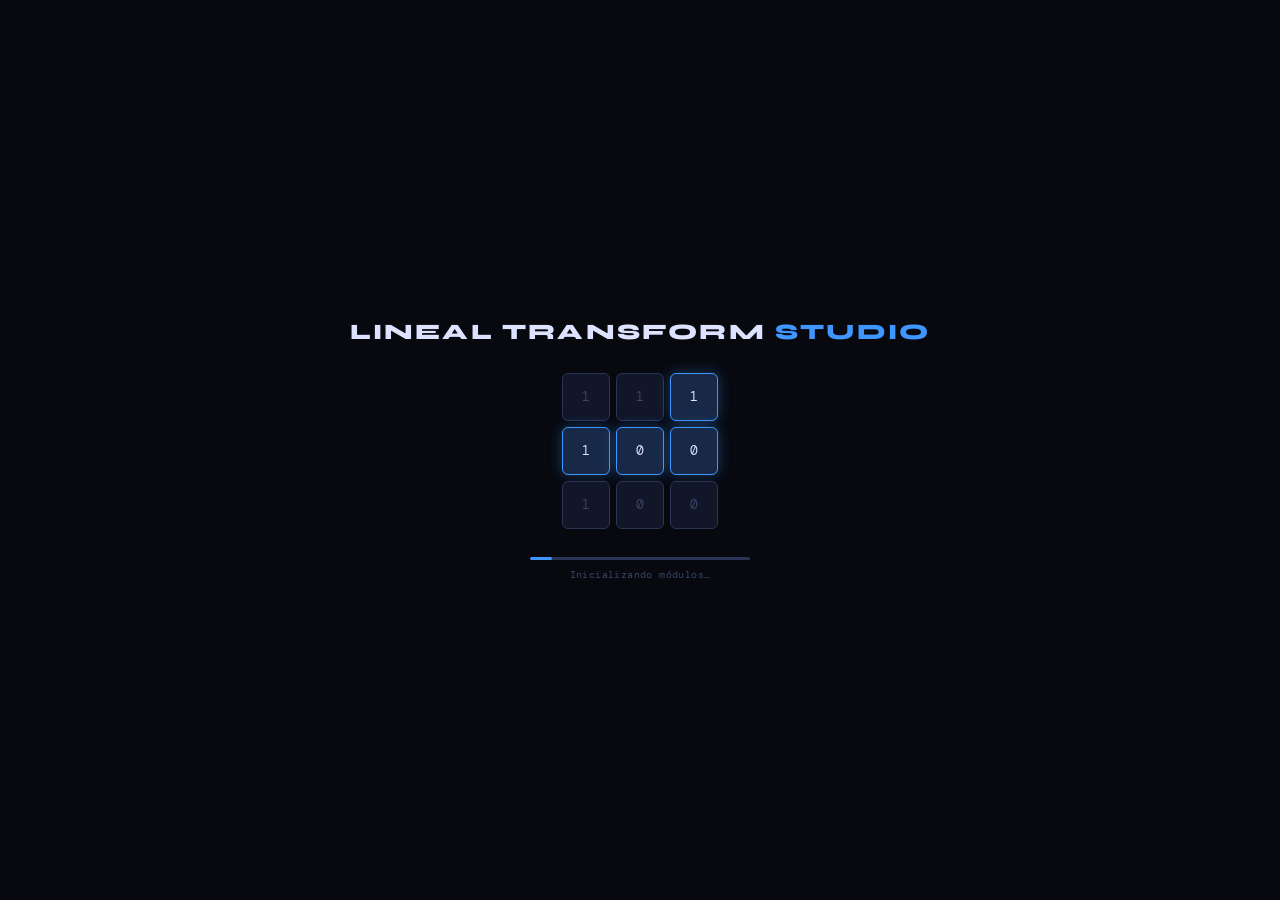
<file: src/frontend/index.html>
<!DOCTYPE html>
<html lang="es">
<head>
  <meta charset="UTF-8"/>
  <meta name="viewport" content="width=device-width, initial-scale=1.0"/>
  <title>Lineal Transform Studio</title>

  <!-- Google Fonts -->
  <link rel="preconnect" href="https://fonts.googleapis.com"/>
  <link href="https://fonts.googleapis.com/css2?family=DM+Mono:ital,wght@0,300;0,400;0,500;1,300&family=Syne:wght@400;600;700;800&display=swap" rel="stylesheet"/>

  <!-- Estilos -->
  <link rel="stylesheet" href="css/styles.css"/>
  <!-- App oculto hasta que se cierre el splash -->
  <style>#app { display: none; } #app.visible { display: grid; }</style>
</head>
<body>

<!-- ─── LOADING SCREEN ────────────────────────────────────── -->
<div id="loading-screen">
  <div class="ld-logo">Lineal Transform <span>Studio</span></div>
  <div class="ld-matrix" id="ld-matrix">
    <div class="ld-cell" id="lc0">1</div><div class="ld-cell" id="lc1">0</div><div class="ld-cell" id="lc2">0</div>
    <div class="ld-cell" id="lc3">0</div><div class="ld-cell" id="lc4">1</div><div class="ld-cell" id="lc5">0</div>
    <div class="ld-cell" id="lc6">0</div><div class="ld-cell" id="lc7">0</div><div class="ld-cell" id="lc8">1</div>
  </div>
  <div class="ld-bar-wrap">
    <div class="ld-bar-track"><div class="ld-bar-fill" id="ld-fill"></div></div>
    <div class="ld-status" id="ld-status">Iniciando módulos…</div>
  </div>
</div>

<!-- ─── SPLASH ────────────────────────────────────────────── -->
<div id="splash">
  <div class="splash-accent-bar"></div>
  <h1 class="splash-title">Lineal Transform<br><span>Studio</span></h1>
  <p class="splash-sub">Visualización Interactiva de Transformaciones Lineales en ℝ²</p>

  <div class="splash-divider"></div>
  <p class="splash-meta">Matemática Discreta · 1AMA0708 · Trabajo Grupal TB1</p>
  <button class="splash-btn" id="splash-btn">▶ &nbsp;Iniciar Simulador</button>
  <p class="splash-hint">Haz clic en el botón para continuar</p>
</div>

<!-- ─── APP ───────────────────────────────────────────────── -->
<div id="app">

  <!-- SIDEBAR IZQUIERDO (controles) -->
  <aside id="sidebar">
    <div id="sidebar-header">
      <div class="logo">Lineal Transform Studio</div>
      <div class="sub">Transformaciones Lineales en ℝ²</div>
    </div>
    <div id="sidebar-body">
      <div class="sec-label">Figura</div>
      <div class="fig-grid" id="fig-grid"></div>

      <div class="sec-label">Transformación</div>
      <div class="tr-list" id="tr-list"></div>

      <div class="sec-label">Parámetros</div>
      <div id="params-wrap">
      <div class="param-row" id="param-row-ang">
          <div class="param-header">
            <span class="param-label">θ &nbsp;Ángulo de rotación</span>
            <span class="param-value" id="val-ang" style="--c:var(--rot)">45°</span>
          </div>
          <div class="param-track" id="track-ang" data-param="ang">
            <div class="param-fill" id="fill-ang" style="--c:var(--rot);width:62.5%"></div>
          </div>
          <div class="param-hints"><span>−180°</span><span>+180°</span></div>
        </div>
        <div class="param-row" id="param-row-esc">
          <div class="param-header">
            <span class="param-label">k &nbsp;Factor de escala</span>
            <span class="param-value" id="val-esc" style="--c:var(--hom)">2.00</span>
          </div>
          <div class="param-track" id="track-esc" data-param="esc">
            <div class="param-fill" id="fill-esc" style="--c:var(--hom);width:49%"></div>
          </div>
          <div class="param-hints"><span>0.1×</span><span>4×</span></div>
        </div>
        <div class="param-row" id="param-row-ciz">
          <div class="param-header">
            <span class="param-label">k &nbsp;Factor de cizalla</span>
            <span class="param-value" id="val-ciz" style="--c:var(--shrx)">1.00</span>
          </div>
          <div class="param-track" id="track-ciz" data-param="ciz">
            <div class="param-fill" id="fill-ciz" style="--c:var(--shrx);width:66.7%"></div>
          </div>
          <div class="param-hints"><span>−3</span><span>+3</span></div>
        </div>
        <div class="param-row" id="param-row-tx" style="display:none">
          <div class="param-header">
            <span class="param-label">tx &nbsp;Desplazamiento en X</span>
            <span class="param-value" id="val-tx" style="--c:var(--accent)">2.00</span>
          </div>
          <div class="param-track" id="track-tx" data-param="tx">
            <div class="param-fill" id="fill-tx" style="--c:var(--accent);width:70%"></div>
          </div>
          <div class="param-hints"><span>−5</span><span>+5</span></div>
        </div>
        <div class="param-row" id="param-row-ty" style="display:none">
          <div class="param-header">
            <span class="param-label">ty &nbsp;Desplazamiento en Y</span>
            <span class="param-value" id="val-ty" style="--c:var(--accent)">1.00</span>
          </div>
          <div class="param-track" id="track-ty" data-param="ty">
            <div class="param-fill" id="fill-ty" style="--c:var(--accent);width:60%"></div>
          </div>
          <div class="param-hints"><span>−5</span><span>+5</span></div>
        </div>
      </div>

      <div class="sec-label">Visualización</div>
      <div class="opt-list" id="opt-list"></div>

      <div class="sec-label">Atajos</div>
      <div class="shortcut-grid">
        <span class="sc-key">ESPACIO</span><span class="sc-desc">Animar transformación</span>
        <span class="sc-key">±</span>      <span class="sc-desc">Ajustar parámetro activo</span>
        <span class="sc-key">R</span>      <span class="sc-desc">Reiniciar parámetros</span>
        <span class="sc-key">← →</span>   <span class="sc-desc">Cambiar figura</span>
        <span class="sc-key">↑ ↓</span>   <span class="sc-desc">Cambiar transformación</span>
        <span class="sc-key">scroll</span> <span class="sc-desc">Zoom (centrado en cursor)</span>
        <span class="sc-key">drag</span>   <span class="sc-desc">Pan del plano cartesiano</span>
        <span class="sc-key">ESC</span>    <span class="sc-desc">Volver al menú</span>
      </div>
    </div>

    <!-- Barra de progreso de animación -->
    <div id="anim-bar">
      <div id="anim-label">
        <span id="anim-status" style="color:var(--txt-muted)">Listo</span>
        <span id="anim-pct"    style="color:var(--txt-dim)">—</span>
      </div>
      <div id="anim-track"><div id="anim-fill" style="background:var(--accent)"></div></div>
    </div>
  </aside>

  <!-- PLANO CARTESIANO -->
  <div id="canvas-wrap">
    <canvas id="main-canvas"></canvas>
    <div id="fig-badge">—</div>
    <div id="fps">— fps</div>
  </div>

  <!-- PANEL DE INFO MATEMÁTICA (inferior) -->
  <div id="info-panel">
    <div>
      <div class="info-block-title">Transformación activa</div>
      <div id="tr-name-badge">—</div>
      <div id="tr-formula" class="eq-line"></div>
      <div id="tr-desc"    class="eq-line"></div>
    </div>
    <div>
      <div class="info-block-title" id="matrix-title">Matriz 2×2</div>
      <div id="matrix-display">
        <span class="mat-bracket" id="mat-br-l" style="--c-tr:var(--accent)">[</span>
        <div class="mat-grid">
          <div class="mat-cell diag" id="m00">—</div>
          <div class="mat-cell"      id="m01">—</div>
          <div class="mat-cell"      id="m10">—</div>
          <div class="mat-cell diag" id="m11">—</div>
        </div>
        <span class="mat-bracket" id="mat-br-r" style="--c-tr:var(--accent)">]</span>
      </div>
    </div>
    <div id="eq-col">
      <div class="info-block-title">Ecuación</div>
      <div id="eq-main"  class="eq-line main">—</div>
      <div id="eq-param" class="eq-line param">—</div>
      <div id="eq-note"  class="eq-line note">—</div>
    </div>
    <div>
      <div class="info-block-title">Propiedades</div>
      <div class="prop-grid" id="prop-grid"></div>
    </div>
  </div>
</div>

<!-- ─── LENGÜETA Y PANEL DE APPS (derecho) ────────────────── -->
<div id="apps-tab" title="Aplicaciones reales">
  <span id="apps-tab-arrow">‹</span>
  <span id="apps-tab-label">Apps reales</span>
</div>

<div id="apps-panel">
  <div id="apps-panel-header">
    <div class="aph-title">Aplicaciones Reales</div>
    <div class="aph-sub">Dónde se usan las transformaciones lineales</div>
  </div>
  <div id="apps-panel-body"></div>
</div>

<!-- ─── MODAL (overlay + tarjeta) ────────────────────────── -->
<div id="modal-overlay"></div>
<div id="modal-card">
  <div id="modal-header">
    <div id="modal-title-row">
      <span id="modal-icon"></span>
      <span id="modal-title"></span>
    </div>
    <div id="modal-close" title="Cerrar (ESC)">✕</div>
  </div>
  <div id="modal-body">
    <p id="modal-desc"></p>
    <div class="modal-section-title">Transformaciones relacionadas</div>
    <div class="modal-pills" id="modal-pills"></div>
    <div class="modal-example">
      <div class="modal-example-title" id="modal-example-title"></div>
      <div class="modal-bullets"       id="modal-bullets"></div>
    </div>
  </div>
</div>

<!-- ─── PANEL FIGURA PERSONALIZADA ────────────────────────── -->
<div id="custom-fig-panel" class="custom-fig-panel">
  <div class="cfp-header">
    <div class="cfp-title-row">
      <span class="cfp-icon">⬡</span>
      <div>
        <div class="cfp-title">Figura Personalizada</div>
        <div class="cfp-sub">Ingresa puntos para construir tu figura</div>
      </div>
      <button class="cfp-close" id="cfp-close" title="Cerrar">✕</button>
    </div>
  </div>

  <div class="cfp-body">
    <!-- Input de punto -->
    <div class="cfp-input-section">
      <div class="cfp-input-label">Agregar punto (x, y)</div>
      <div class="cfp-input-row">
        <div class="cfp-field-wrap">
          <label class="cfp-field-label">X</label>
          <input class="cfp-input" id="cfp-x" type="number" step="0.1" placeholder="0.0" min="-20" max="20"/>
        </div>
        <div class="cfp-field-wrap">
          <label class="cfp-field-label">Y</label>
          <input class="cfp-input" id="cfp-y" type="number" step="0.1" placeholder="0.0" min="-20" max="20"/>
        </div>
        <button class="cfp-add-btn" id="cfp-add-btn" title="Agregar punto (Enter)">+</button>
      </div>
      <div class="cfp-error" id="cfp-error"></div>
    </div>

    <!-- Lista de puntos -->
    <div class="cfp-points-section">
      <div class="cfp-points-header">
        <span class="cfp-points-title">Puntos <span id="cfp-count" class="cfp-count">0</span></span>
        <span class="cfp-hint" id="cfp-hint">Mínimo 2 puntos</span>
      </div>
      <div class="cfp-points-list" id="cfp-points-list">
        <div class="cfp-empty" id="cfp-empty">Sin puntos aún</div>
      </div>
    </div>

    <!-- Preview del canvas -->
    <div class="cfp-preview-section">
      <div class="cfp-preview-label">Vista previa</div>
      <canvas id="cfp-canvas" class="cfp-canvas" width="260" height="180"></canvas>
    </div>

    <!-- Acciones -->
    <div class="cfp-actions">
      <button class="cfp-btn cfp-btn-ghost" id="cfp-clear-btn">Limpiar</button>
      <button class="cfp-btn cfp-btn-primary" id="cfp-apply-btn" disabled>Usar figura</button>
    </div>

    <div class="cfp-tip">
      <span class="cfp-tip-icon">💡</span>
      Los puntos se conectarán en orden. La figura se cerrará automáticamente.
    </div>
  </div>
</div>
<div id="cfp-overlay"></div>

<!-- Lógica JavaScript -->
<script src="js/script.js"></script>
<!-- Show app after loading screen fades out -->
<script>
// Oculta el loading-screen del DOM solo DESPUÉS de que termine su transición de fade-out
//document.getElementById('loading-screen').addEventListener('transitionend', function () {
//  this.style.display = 'none';
//});

// Cuando loading-screen recibe la clase 'done' (fade-out iniciado):
//  1. Muestra #app para que el canvas tenga dimensiones reales
//  2. Llama resizeCanvas() para calcular el tamaño correcto
//  3. Arranca el loop una sola vez con requestAnimationFrame (pasa timestamp real a loop(now))
const _obs = new MutationObserver(() => {
  if (document.getElementById('loading-screen').classList.contains('done')) {
    _obs.disconnect();

    const app = document.getElementById('app');
    app.classList.add('visible');

    // Espera un frame para que el browser pinte #app y calcule dimensiones
    requestAnimationFrame(() => {
      resizeCanvas();
      requestAnimationFrame(loop); // loop(now) recibe el timestamp real de rAF
    });
  }
});

_obs.observe(
  document.getElementById('loading-screen'),
  { attributes: true, attributeFilter: ['class'] }
);
</script>
</body>
</html>
</file>
<file: src/frontend/css/styles.css>
/* ══════════════════════════════════════════════════════════
   LINEAL TRANSFORM STUDIO  ·  Estilos
   Matemática Discreta · 1AMA0708
   ══════════════════════════════════════════════════════════ */

/* ─── RESET & TOKENS ─────────────────────────────────────── */
*, *::before, *::after {
  box-sizing: border-box;
  margin: 0;
  padding: 0;
}

:root {
  --bg0:       #07090f;
  --bg1:       #0d1020;
  --bg2:       #111628;
  --bg3:       #181f38;
  --bg4:       #1e2742;
  --surface:   #232d4a;
  --border:    #2a3455;
  --border-hi: #3d4f80;

  --txt:       #dde3ff;
  --txt-muted: #6070a0;
  --txt-dim:   #3a4568;

  --orig:  #38c4ff;
  --rot:   #ffaa28;
  --hom:   #3de878;
  --ref:   #ff3d7a;
  --ref2:  #ff7848;
  --refd:  #a055ff;
  --refd2: #c040ff;
  --shrx:  #28e8b0;
  --shry:  #ffd832;
  --accent: #4096ff;

  --font-display: 'Syne', sans-serif;
  --font-mono:    'DM Mono', monospace;

  --radius:    6px;
  --radius-lg: 12px;
  --ease:      cubic-bezier(.4, 0, .2, 1);
}

html, body {
  width: 100%;
  height: 100%;
  background: var(--bg0);
  color: var(--txt);
  font-family: var(--font-mono);
  font-size: 12px;
  overflow: hidden;
  user-select: none;
}

/* ─── LAYOUT ─────────────────────────────────────────────── */
#app {
  display: grid;
  grid-template-columns: 260px 1fr;
  grid-template-rows: 1fr 210px;
  width: 100vw;
  height: 100vh;
}

/* ─── LEFT SIDEBAR ───────────────────────────────────────── */
#sidebar {
  grid-row: 1 / 3;
  background: var(--bg1);
  border-right: 1px solid var(--border);
  display: flex;
  flex-direction: column;
  overflow: hidden;
}

#sidebar-header {
  padding: 18px 16px 14px;
  border-bottom: 1px solid var(--border);
  background: var(--bg0);
  flex-shrink: 0;
}
#sidebar-header .logo {
  font-family: var(--font-display);
  font-size: 15px;
  font-weight: 800;
  letter-spacing: .06em;
  color: var(--accent);
  text-transform: uppercase;
}
#sidebar-header .sub {
  font-size: 10px;
  color: var(--txt-muted);
  margin-top: 3px;
  letter-spacing: .04em;
}

#sidebar-body {
  flex: 1;
  overflow-y: auto;
  padding: 14px 12px;
  scrollbar-width: thin;
  scrollbar-color: var(--border) transparent;
}

.sec-label {
  font-size: 9px;
  font-weight: 500;
  letter-spacing: .12em;
  text-transform: uppercase;
  color: var(--txt-dim);
  display: flex;
  align-items: center;
  gap: 8px;
  margin-bottom: 8px;
  margin-top: 14px;
}
.sec-label::after {
  content: '';
  flex: 1;
  height: 1px;
  background: var(--border);
}
.sec-label:first-child { margin-top: 0; }

/* Chips de figuras */
.fig-grid {
  display: grid;
  grid-template-columns: repeat(3, 1fr);
  gap: 6px;
  margin-bottom: 4px;
}
.fig-chip {
  padding: 7px 4px;
  text-align: center;
  background: var(--bg3);
  border: 1px solid var(--border);
  border-radius: var(--radius);
  cursor: pointer;
  font-family: var(--font-mono);
  font-size: 10px;
  color: var(--txt-muted);
  transition: all .15s var(--ease);
}
.fig-chip:hover { background: var(--bg4); border-color: var(--border-hi); color: var(--txt); }
.fig-chip.active {
  background: color-mix(in srgb, var(--accent) 15%, transparent);
  border-color: var(--accent);
  color: var(--txt);
}

/* Botones de transformación */
.tr-list { display: flex; flex-direction: column; gap: 4px; }
.tr-btn {
  display: flex;
  align-items: center;
  gap: 10px;
  padding: 8px 10px;
  background: var(--bg3);
  border: 1px solid var(--border);
  border-radius: var(--radius);
  cursor: pointer;
  transition: all .15s var(--ease);
  position: relative;
  overflow: hidden;
}
.tr-btn:hover { background: var(--bg4); border-color: var(--border-hi); }
.tr-btn.active { border-color: var(--c); background: color-mix(in srgb, var(--c) 12%, transparent); }
.tr-btn.active::before {
  content: '';
  position: absolute;
  left: 0; top: 4px; bottom: 4px;
  width: 3px;
  background: var(--c);
  border-radius: 0 2px 2px 0;
}
.tr-dot {
  width: 8px; height: 8px;
  border-radius: 50%;
  background: var(--c);
  flex-shrink: 0;
  box-shadow: 0 0 6px color-mix(in srgb, var(--c) 60%, transparent);
}
.tr-name  { flex: 1; font-size: 11px; color: var(--txt-muted); }
.tr-btn.active .tr-name { color: var(--txt); }
.tr-key {
  font-size: 9px;
  color: var(--txt-dim);
  background: var(--bg2);
  border: 1px solid var(--border);
  border-radius: 3px;
  padding: 1px 5px;
}

/* Parámetros */
.param-row { margin-bottom: 12px; }
.param-header {
  display: flex;
  justify-content: space-between;
  align-items: baseline;
  margin-bottom: 5px;
}
.param-label { font-size: 10px; color: var(--txt-muted); }
.param-value { font-size: 12px; font-weight: 500; color: var(--c); }
.param-track {
  height: 3px;
  background: var(--border);
  border-radius: 2px;
  position: relative;
  cursor: pointer;
}
.param-fill {
  height: 100%;
  border-radius: 2px;
  background: var(--c);
  transition: width .1s var(--ease);
  position: relative;
}
.param-fill::after {
  content: '';
  position: absolute;
  right: -4px; top: -4px;
  width: 10px; height: 10px;
  border-radius: 50%;
  background: var(--c);
  box-shadow: 0 0 8px var(--c);
  opacity: .8;
}
.param-hints {
  display: flex;
  justify-content: space-between;
  font-size: 9px;
  color: var(--txt-dim);
  margin-top: 3px;
}

/* Opciones / checkboxes */
.opt-list { display: flex; flex-direction: column; gap: 4px; }
.opt-row {
  display: flex;
  align-items: center;
  gap: 10px;
  padding: 7px 10px;
  cursor: pointer;
  background: var(--bg3);
  border: 1px solid var(--border);
  border-radius: var(--radius);
  transition: all .15s var(--ease);
}
.opt-row:hover { background: var(--bg4); border-color: var(--border-hi); }
.opt-row.active {
  border-color: var(--accent);
  background: color-mix(in srgb, var(--accent) 8%, transparent);
}
.chk {
  width: 14px; height: 14px;
  border-radius: 3px;
  flex-shrink: 0;
  border: 1px solid var(--border);
  display: grid;
  place-items: center;
  transition: all .15s;
}
.opt-row.active .chk { background: var(--accent); border-color: var(--accent); }
.chk svg { opacity: 0; transition: opacity .1s; }
.opt-row.active .chk svg { opacity: 1; }
.opt-label { font-size: 11px; color: var(--txt-muted); flex: 1; }
.opt-row.active .opt-label { color: var(--txt); }
.opt-key {
  font-size: 9px;
  color: var(--txt-dim);
  background: var(--bg2);
  border: 1px solid var(--border);
  border-radius: 3px;
  padding: 1px 5px;
}

/* Atajos de teclado */
.shortcut-grid {
  display: grid;
  grid-template-columns: auto 1fr;
  gap: 4px 10px;
  align-items: center;
}
.sc-key {
  font-size: 9px;
  color: var(--accent);
  background: var(--bg2);
  border: 1px solid var(--border);
  border-radius: 3px;
  padding: 2px 6px;
  white-space: nowrap;
  text-align: center;
}
.sc-desc { font-size: 10px; color: var(--txt-dim); }

/* Barra de animación (footer sidebar) */
#anim-bar {
  padding: 10px 12px;
  border-top: 1px solid var(--border);
  background: var(--bg0);
  flex-shrink: 0;
  min-height: 52px;
  display: flex;
  flex-direction: column;
  justify-content: center;
}
#anim-label {
  font-size: 10px;
  margin-bottom: 5px;
  display: flex;
  justify-content: space-between;
}
#anim-track { height: 3px; background: var(--border); border-radius: 2px; }
#anim-fill  { height: 100%; border-radius: 2px; width: 0%; transition: width .05s linear; }

/* ─── CANVAS ─────────────────────────────────────────────── */
#canvas-wrap { background: var(--bg2); position: relative; overflow: hidden; }
#main-canvas { display: block; width: 100%; height: 100%; cursor: crosshair; }

#fig-badge {
  position: absolute;
  top: 12px; left: 12px;
  font-family: var(--font-mono);
  font-size: 10px;
  color: var(--txt);
  background: var(--bg3);
  border: 1px solid var(--border-hi);
  border-radius: 20px;
  padding: 4px 12px;
  pointer-events: none;
}
#fps {
  position: absolute;
  top: 12px; right: 12px;
  font-size: 10px;
  color: var(--txt-dim);
  pointer-events: none;
}

/* ─── INFO PANEL ─────────────────────────────────────────── */
#info-panel {
  background: var(--bg1);
  border-top: 1px solid var(--border-hi);
  display: grid;
  grid-template-columns: auto auto 1fr auto;
  gap: 0 28px;
  padding: 18px 24px;
  align-items: start;
  overflow: hidden;
}
.info-block-title {
  font-size: 9px;
  letter-spacing: .1em;
  text-transform: uppercase;
  color: var(--txt-dim);
  margin-bottom: 10px;
}
#tr-name-badge {
  font-family: var(--font-display);
  font-size: 16px;
  font-weight: 700;
  margin-bottom: 6px;
}
#tr-formula { font-size: 11px; margin-bottom: 3px; }
#tr-desc    { font-size: 10px; color: var(--txt-muted); }

#matrix-display {
  display: grid;
  grid-template-columns: auto 1fr auto;
  align-items: center;
  gap: 4px;
}
.mat-bracket {
  font-size: 52px;
  font-weight: 100;
  color: var(--c-tr);
  line-height: 1;
  font-family: var(--font-display);
}
.mat-grid { display: grid; grid-template-columns: 1fr 1fr; gap: 3px; }
.mat-grid.mat-3x3 { grid-template-columns: 1fr 1fr 1fr; }
.mat-cell {
  background: var(--bg3);
  border: 1px solid var(--border);
  border-radius: 4px;
  padding: 6px 14px;
  text-align: center;
  font-family: var(--font-mono);
  font-size: 13px;
  color: var(--txt);
  min-width: 64px;
  transition: all .2s var(--ease);
}
.mat-cell.diag  { background: color-mix(in srgb, var(--c-tr) 10%, var(--bg3)); }
.mat-cell.zero  { color: var(--txt-dim); }
.mat-cell.tx-hi { background: color-mix(in srgb, var(--c-tr) 18%, var(--bg3)); color: var(--c-tr); font-weight: 600; }
.mat-grid.mat-3x3 .mat-cell { min-width: 44px; padding: 5px 8px; font-size: 12px; }

/* Param value editable on click */
.param-value {
  cursor: pointer;
  border-radius: 3px;
  padding: 1px 4px;
  transition: background .12s;
}
.param-value:hover { background: color-mix(in srgb, var(--c) 18%, transparent); }
.param-value.editing { opacity: 0; pointer-events: none; }

.param-inline-input {
  font-family: var(--font-mono);
  font-size: 12px;
  font-weight: 500;
  color: var(--c);
  background: color-mix(in srgb, var(--c) 12%, var(--bg3));
  border: 1px solid var(--c);
  border-radius: 4px;
  padding: 1px 5px;
  width: 60px;
  text-align: right;
  outline: none;
  -moz-appearance: textfield;
  appearance: textfield;
}
.param-inline-input::-webkit-outer-spin-button,
.param-inline-input::-webkit-inner-spin-button { -webkit-appearance: none; }
.param-inline-input.error {
  border-color: var(--ref);
  color: var(--ref);
  background: color-mix(in srgb, var(--ref) 10%, var(--bg3));
}

#eq-col   { min-width: 220px; }
.eq-line  { font-size: 12px; margin-bottom: 6px; }
.eq-line.main  { font-size: 14px; font-weight: 500; color: var(--txt); }
.eq-line.param { color: var(--c-tr); }
.eq-line.note  { font-size: 10px; color: var(--txt-muted); }

.prop-grid { display: grid; grid-template-columns: 1fr 1fr; gap: 5px; }
.prop-tag {
  display: flex;
  align-items: center;
  gap: 6px;
  padding: 5px 8px;
  border-radius: var(--radius);
  font-size: 10px;
}
.prop-tag.ok { background: rgba(55,200,115,.12); color: #37c873; border: 1px solid rgba(55,200,115,.25); }
.prop-tag.no { background: rgba(255,75,75,.10);  color: #ff5555; border: 1px solid rgba(255,75,75,.2); }
.prop-icon { font-size: 11px; }

/* ─── SPLASH ─────────────────────────────────────────────── */
#splash {
  position: fixed;
  inset: 0;
  background: var(--bg0);
  display: flex;
  flex-direction: column;
  align-items: center;
  justify-content: center;
  z-index: 100;
  transition: opacity .5s var(--ease);
}
#splash.hidden { opacity: 0; pointer-events: none; }

.splash-accent-bar {
  position: absolute;
  top: 0; left: 0; right: 0;
  height: 4px;
  background: linear-gradient(
    90deg,
    var(--accent),
    var(--orig),
    var(--hom),
    var(--ref),
    var(--refd),
    var(--shrx),
    var(--rot),
    var(--accent)
  );
  background-size: 300% 100%;
  animation: accentFlow 4s linear infinite;
  box-shadow:
    0 0 12px color-mix(in srgb, var(--accent) 50%, transparent),
    0 0 24px color-mix(in srgb, var(--orig)   30%, transparent);
}

@keyframes accentFlow {
  0%   { background-position: 0%   50%; }
  100% { background-position: 300% 50%; }
}

/* ─── LOADING SCREEN ─────────────────────────────────────── */
#loading-screen {
  position: fixed;
  inset: 0;
  background: var(--bg0);
  z-index: 999;
  display: flex;
  flex-direction: column;
  align-items: center;
  justify-content: center;
  gap: 28px;
  transition: opacity .6s var(--ease), transform .6s var(--ease);
}
#loading-screen.done {
  opacity: 0;
  pointer-events: none;
  transform: scale(1.04);
}

.ld-logo {
  font-family: var(--font-display);
  font-size: 22px;
  font-weight: 800;
  letter-spacing: .1em;
  text-transform: uppercase;
  color: var(--txt);
  opacity: 0;
  animation: ldFadeUp .5s .1s var(--ease) forwards;
}
.ld-logo span { color: var(--accent); }

.ld-matrix {
  display: grid;
  grid-template-columns: repeat(3, 48px);
  grid-template-rows:    repeat(3, 48px);
  gap: 6px;
  opacity: 0;
  animation: ldFadeUp .5s .2s var(--ease) forwards;
}
.ld-cell {
  border: 1px solid var(--border);
  border-radius: 6px;
  background: var(--bg2);
  display: grid;
  place-items: center;
  font-family: var(--font-mono);
  font-size: 13px;
  color: var(--txt-dim);
  transition: background .3s, border-color .3s, color .3s;
  position: relative;
  overflow: hidden;
}
.ld-cell::after {
  content: '';
  position: absolute;
  inset: 0;
  background: var(--accent);
  opacity: 0;
  transition: opacity .3s;
}
.ld-cell.lit {
  border-color: var(--accent);
  color: var(--txt);
  background: color-mix(in srgb, var(--accent) 15%, var(--bg2));
  box-shadow: 0 0 14px color-mix(in srgb, var(--accent) 35%, transparent);
}

.ld-bar-wrap {
  width: 220px;
  opacity: 0;
  animation: ldFadeUp .5s .35s var(--ease) forwards;
}
.ld-bar-track {
  height: 3px;
  background: var(--border);
  border-radius: 2px;
  overflow: hidden;
}
.ld-bar-fill {
  height: 100%;
  width: 0%;
  border-radius: 2px;
  background: var(--accent);
  transition: width .4s cubic-bezier(.4, 0, .2, 1);
  position: relative;
  overflow: hidden;
}

.ld-bar-fill::after {
  content: '';
  position: absolute;
  top: -2px;
  left: -60%;
  width: 60%;
  height: calc(100% + 4px);
  background: rgba(255, 255, 255, 0.25);
  border-radius: 50%;
  animation: liquidWave 1.2s ease-in-out infinite;
}

@keyframes liquidWave {
  0%   { left: -60%; transform: scaleY(1); }
  50%  { transform: scaleY(1.8); }
  100% { left: 110%; transform: scaleY(1); }
}

.ld-status {
  font-size: 10px;
  color: var(--txt-dim);
  margin-top: 8px;
  text-align: center;
  min-height: 14px;
  letter-spacing: .04em;
}

@keyframes ldFadeUp {
  from { opacity: 0; transform: translateY(12px); }
  to   { opacity: 1; transform: translateY(0); }
}
.splash-title {
  font-family: var(--font-display);
  font-size: 48px;
  font-weight: 800;
  letter-spacing: -.01em;
  line-height: 1.1;
  text-align: center;
  margin-bottom: 12px;
}
.splash-title span { color: var(--accent); }
.splash-sub {
  font-size: 12px;
  color: var(--txt-muted);
  margin-bottom: 40px;
  letter-spacing: .04em;
}
.splash-divider { width: 600px; height: 1px; background: var(--border); margin-bottom: 14px; }
.splash-meta    { font-size: 10px; color: var(--txt-dim); margin-bottom: 32px; }
.splash-btn {
  font-family: var(--font-display);
  font-size: 14px;
  font-weight: 700;
  letter-spacing: .05em;
  text-transform: uppercase;
  padding: 14px 48px;
  border-radius: 32px;
  cursor: pointer;
  border: none;
  background: var(--accent);
  color: #fff;
  transition: transform .15s, box-shadow .15s;
  box-shadow: 0 0 30px rgba(64,150,255,.35);
}
.splash-btn:hover  { transform: translateY(-2px); box-shadow: 0 0 40px rgba(64,150,255,.5); }
.splash-btn:active { transform: translateY(0); }
.splash-hint { font-size: 10px; color: var(--txt-dim); margin-top: 14px; }

@keyframes fadeUp {
  from { opacity: 0; transform: translateY(16px); }
  to   { opacity: 1; transform: translateY(0); }
}

/* ─── APPS TAB (lengüeta pegada al borde derecho) ────────── */
#apps-tab {
  position: fixed;
  right: 0;
  top: 50%;
  transform: translateY(-50%);
  z-index: 50;
  width: 28px;
  background: var(--bg3);
  border: 1px solid var(--border-hi);
  border-right: none;
  border-radius: 8px 0 0 8px;
  cursor: pointer;
  display: flex;
  flex-direction: column;
  align-items: center;
  padding: 16px 0;
  gap: 8px;
  transition: background .15s, border-color .15s, right .35s cubic-bezier(.4, 0, .2, 1);
}
#apps-tab:hover,
#apps-tab.open {
  background: color-mix(in srgb, var(--accent) 14%, var(--bg3));
  border-color: var(--accent);
}
#apps-tab::after {
  content: '';
  position: absolute;
  left: 0; top: 16px; bottom: 16px;
  width: 2px;
  background: var(--accent);
  border-radius: 0 2px 2px 0;
  opacity: 0;
  transition: opacity .2s;
}
#apps-tab:hover::after,
#apps-tab.open::after { opacity: 1; }

#apps-tab-label {
  font-family: var(--font-display);
  font-size: 9px;
  font-weight: 700;
  letter-spacing: .13em;
  text-transform: uppercase;
  color: var(--txt-muted);
  writing-mode: vertical-rl;
  transform: rotate(180deg);
  white-space: nowrap;
  transition: color .15s;
}
#apps-tab:hover #apps-tab-label,
#apps-tab.open  #apps-tab-label { color: var(--accent); }

#apps-tab-arrow {
  font-size: 12px;
  color: var(--txt-dim);
  transition: transform .35s var(--ease), color .15s;
  line-height: 1;
}
#apps-tab.open #apps-tab-arrow { transform: rotate(180deg); color: var(--accent); }

body.apps-open #apps-tab { right: 310px; }

/* ─── APPS PANEL (deslizante desde la derecha) ───────────── */
#apps-panel {
  position: fixed;
  top: 0; right: 0;
  width: 310px;
  height: 100vh;
  background: var(--bg1);
  border-left: 1px solid var(--border-hi);
  z-index: 49;
  transform: translateX(100%);
  transition: transform .35s cubic-bezier(.4, 0, .2, 1);
  display: flex;
  flex-direction: column;
  overflow: hidden;
}
#apps-panel.open { transform: translateX(0); }

#apps-panel-header {
  padding: 18px 18px 14px;
  border-bottom: 1px solid var(--border);
  background: var(--bg0);
  flex-shrink: 0;
  position: relative;
}
#apps-panel-header::before {
  content: '';
  position: absolute;
  top: 0; left: 0; right: 0;
  height: 2px;
  background: linear-gradient(90deg, var(--accent), var(--orig));
}
#apps-panel-header .aph-title {
  font-family: var(--font-display);
  font-size: 14px;
  font-weight: 700;
  color: var(--txt);
  margin-bottom: 3px;
}
#apps-panel-header .aph-sub { font-size: 10px; color: var(--txt-muted); }

#apps-panel-body {
  flex: 1;
  overflow-y: auto;
  padding: 12px;
  scrollbar-width: thin;
  scrollbar-color: var(--border) transparent;
  display: flex;
  flex-direction: column;
  gap: 8px;
}

/* Tarjeta de app */
.app-card {
  background: var(--bg3);
  border: 1px solid var(--border);
  border-radius: 10px;
  padding: 9px 14px 14px;
  cursor: pointer;
  transition: background .15s, border-color .15s, transform .15s;
  position: relative;
  overflow: hidden;
  display: flex;
  flex-direction: column;
}
.app-card::before {
  content: '';
  position: absolute;
  left: 0; top: 0; bottom: 0;
  width: 3px;
  background: var(--c-app);
  opacity: .6;
  transition: opacity .15s;
}
.app-card:hover { background: var(--bg4); border-color: var(--c-app); transform: translateX(-2px); }
.app-card:hover::before { opacity: 1; }

.app-card-top { display: flex; align-items: center; gap: 10px; margin-bottom: 8px; flex-shrink: 0; }
.app-card-icon  { font-size: 15px; flex-shrink: 0; }
.app-card-title { font-family: var(--font-display); font-size: 12px; font-weight: 700; color: var(--c-app); }
.app-card-preview {
  font-size: 10px;
  color: var(--txt-muted);
  line-height: 1.55;
  display: -webkit-box;
  -webkit-line-clamp: 1;
  line-clamp: 1;
  -webkit-box-orient: vertical;
  overflow: hidden;
  margin-bottom: 10px;
  flex-shrink: 0;
}
.app-card-pills-wrap {
  position: relative;
  height: 22px;
  flex-shrink: 0;
  overflow: hidden;
  margin-bottom: 0;
}
.app-card-pills-wrap::after {
  content: '';
  position: absolute;
  right: 0; top: 0; bottom: 0;
  width: 60%;
  background: linear-gradient(to right, transparent, var(--bg3));
  pointer-events: none;
  transition: background .15s;
}
.app-card:hover .app-card-pills-wrap::after {
  background: linear-gradient(to right, transparent, var(--bg4));
}
.app-card-pills { display: flex; flex-wrap: nowrap; gap: 4px; overflow: hidden; }
.app-pill {
  font-size: 9px;
  padding: 2px 7px;
  border-radius: 20px;
  flex-shrink: 0;
  border: 1px solid color-mix(in srgb, var(--c-pill) 40%, transparent);
  color: var(--c-pill);
  background: color-mix(in srgb, var(--c-pill) 10%, transparent);
}
.app-card-hint {
  font-size: 9px;
  color: var(--txt-dim);
  margin-top: 4px;
  flex-shrink: 0;
  display: flex;
  align-items: center;
  gap: 4px;
}
.app-card-hint::before { content: '↗'; font-size: 10px; }

/* ─── MODAL ──────────────────────────────────────────────── */
#modal-overlay {
  position: fixed;
  inset: 0;
  background: rgba(3, 5, 10, .85);
  backdrop-filter: blur(7px);
  -webkit-backdrop-filter: blur(7px);
  z-index: 200;
  opacity: 0;
  pointer-events: none;
  transition: opacity .28s var(--ease);
}
#modal-overlay.visible { opacity: 1; pointer-events: all; }

#modal-card {
  position: fixed;
  top: 50%; left: 50%;
  transform: translate(-50%, -50%) scale(.9);
  width: 600px;
  max-height: 82vh;
  background: var(--bg1);
  border: 1px solid var(--border-hi);
  border-radius: 16px;
  z-index: 201;
  overflow: hidden;
  display: flex;
  flex-direction: column;
  opacity: 0;
  pointer-events: none;
  transition: transform .32s var(--ease), opacity .26s var(--ease);
  box-shadow: 0 40px 100px rgba(0,0,0,.7), 0 0 0 1px rgba(64,150,255,.07);
}
#modal-card.visible { transform: translate(-50%, -50%) scale(1); opacity: 1; pointer-events: all; }

#modal-header {
  padding: 22px 22px 16px;
  border-bottom: 1px solid var(--border);
  position: relative;
  flex-shrink: 0;
}
#modal-header::before {
  content: '';
  position: absolute;
  top: 0; left: 0; right: 0;
  height: 3px;
  background: var(--modal-color, var(--accent));
  border-radius: 16px 16px 0 0;
}
#modal-close {
  position: absolute;
  top: 14px; right: 14px;
  width: 28px; height: 28px;
  background: var(--bg3);
  border: 1px solid var(--border);
  border-radius: 50%;
  cursor: pointer;
  display: grid;
  place-items: center;
  font-size: 13px;
  color: var(--txt-muted);
  transition: all .15s;
}
#modal-close:hover { background: var(--bg4); border-color: var(--border-hi); color: var(--txt); }
#modal-title-row { display: flex; align-items: center; gap: 12px; padding-right: 40px; }
#modal-icon  { font-size: 28px; }
#modal-title { font-family: var(--font-display); font-size: 20px; font-weight: 700; }

#modal-body {
  padding: 22px;
  overflow-y: auto;
  scrollbar-width: thin;
  scrollbar-color: var(--border) transparent;
}
#modal-desc {
  font-size: 13px;
  color: var(--txt-muted);
  line-height: 1.72;
  margin-bottom: 22px;
}
.modal-section-title {
  font-size: 9px;
  letter-spacing: .12em;
  text-transform: uppercase;
  color: var(--txt-dim);
  margin-bottom: 10px;
  display: flex;
  align-items: center;
  gap: 8px;
}
.modal-section-title::after { content: ''; flex: 1; height: 1px; background: var(--border); }
.modal-pills { display: flex; flex-wrap: wrap; gap: 6px; margin-bottom: 22px; }
.modal-pill {
  font-size: 11px;
  padding: 5px 14px;
  border-radius: 20px;
  border: 1px solid color-mix(in srgb, var(--c-pill) 45%, transparent);
  color: var(--c-pill);
  background: color-mix(in srgb, var(--c-pill) 12%, transparent);
  transition: background .12s;
}
.modal-pill:hover { background: color-mix(in srgb, var(--c-pill) 22%, transparent); }

.modal-example {
  background: var(--bg3);
  border: 1px solid var(--border);
  border-radius: 10px;
  padding: 16px;
}
.modal-example-title {
  font-family: var(--font-display);
  font-size: 11px;
  font-weight: 600;
  color: var(--txt-muted);
  margin-bottom: 12px;
}
.modal-bullets { display: flex; flex-direction: column; gap: 8px; }
.modal-bullet  { display: flex; align-items: flex-start; gap: 10px; font-size: 11px; color: var(--txt-muted); line-height: 1.55; }
.modal-bullet-dot {
  width: 6px; height: 6px;
  border-radius: 50%;
  background: var(--modal-color, var(--accent));
  flex-shrink: 0;
  margin-top: 5px;
  box-shadow: 0 0 6px color-mix(in srgb, var(--modal-color, var(--accent)) 60%, transparent);
}
/* ─── BOTÓN "FIGURA PERSONALIZADA" EN fig-grid ───────────── */
.fig-chip.custom-fig-chip {
  border-color: var(--accent);
  color: var(--accent);
  background: color-mix(in srgb, var(--accent) 8%, transparent);
  font-size: 9px;
  letter-spacing: .03em;
  position: relative;
  overflow: hidden;
}
.fig-chip.custom-fig-chip::before {
  content: '';
  position: absolute;
  inset: 0;
  background: linear-gradient(135deg, color-mix(in srgb, var(--accent) 20%, transparent), transparent 60%);
  pointer-events: none;
}
.fig-chip.custom-fig-chip:hover {
  background: color-mix(in srgb, var(--accent) 20%, transparent);
  border-color: var(--accent);
  color: var(--txt);
}

/* ─── OVERLAY PANEL PERSONALIZADO ────────────────────────── */
#cfp-overlay {
  position: fixed;
  inset: 0;
  background: rgba(3,5,12,.75);
  backdrop-filter: blur(6px);
  -webkit-backdrop-filter: blur(6px);
  z-index: 300;
  opacity: 0;
  pointer-events: none;
  transition: opacity .3s var(--ease);
}
#cfp-overlay.visible { opacity: 1; pointer-events: all; }

/* ─── PANEL PRINCIPAL ────────────────────────────────────── */
.custom-fig-panel {
  position: fixed;
  top: 50%; left: 50%;
  transform: translate(-50%, -50%) scale(.9);
  width: 340px;
  max-height: 90vh;
  background: var(--bg1);
  border: 1px solid var(--border-hi);
  border-radius: 16px;
  z-index: 301;
  display: flex;
  flex-direction: column;
  overflow: hidden;
  opacity: 0;
  pointer-events: none;
  transition: transform .32s var(--ease), opacity .26s var(--ease);
  box-shadow: 0 40px 80px rgba(0,0,0,.8), 0 0 0 1px rgba(64,150,255,.08);
}
.custom-fig-panel.visible {
  transform: translate(-50%, -50%) scale(1);
  opacity: 1;
  pointer-events: all;
}

/* ─── HEADER ─────────────────────────────────────────────── */
.cfp-header {
  padding: 18px 18px 14px;
  border-bottom: 1px solid var(--border);
  background: var(--bg0);
  flex-shrink: 0;
  position: relative;
}
.cfp-header::before {
  content: '';
  position: absolute;
  top: 0; left: 0; right: 0;
  height: 3px;
  background: linear-gradient(90deg, var(--accent), var(--orig));
  border-radius: 16px 16px 0 0;
}
.cfp-title-row {
  display: flex;
  align-items: center;
  gap: 12px;
}
.cfp-icon {
  font-size: 24px;
  flex-shrink: 0;
  filter: drop-shadow(0 0 8px rgba(64,150,255,.6));
}
.cfp-title {
  font-family: var(--font-display);
  font-size: 15px;
  font-weight: 700;
  color: var(--txt);
  line-height: 1.2;
}
.cfp-sub {
  font-size: 10px;
  color: var(--txt-muted);
  margin-top: 2px;
}
.cfp-close {
  margin-left: auto;
  width: 28px; height: 28px;
  background: var(--bg3);
  border: 1px solid var(--border);
  border-radius: 50%;
  cursor: pointer;
  display: grid;
  place-items: center;
  font-size: 13px;
  color: var(--txt-muted);
  transition: all .15s;
  flex-shrink: 0;
}
.cfp-close:hover { background: var(--bg4); border-color: var(--border-hi); color: var(--txt); }

/* ─── BODY ───────────────────────────────────────────────── */
.cfp-body {
  flex: 1;
  overflow-y: auto;
  padding: 16px;
  display: flex;
  flex-direction: column;
  gap: 14px;
  scrollbar-width: thin;
  scrollbar-color: var(--border) transparent;
}

/* ─── INPUT SECTION ──────────────────────────────────────── */
.cfp-input-section { display: flex; flex-direction: column; gap: 8px; }
.cfp-input-label {
  font-size: 9px;
  letter-spacing: .12em;
  text-transform: uppercase;
  color: var(--txt-dim);
}
.cfp-input-row {
  display: flex;
  gap: 8px;
  align-items: flex-end;
}
.cfp-field-wrap { flex: 1; display: flex; flex-direction: column; gap: 4px; }
.cfp-field-label {
  font-size: 9px;
  color: var(--txt-dim);
  letter-spacing: .08em;
  text-transform: uppercase;
}
.cfp-input {
  width: 100%;
  padding: 8px 10px;
  background: var(--bg3);
  border: 1px solid var(--border);
  border-radius: var(--radius);
  color: var(--txt);
  font-family: var(--font-mono);
  font-size: 13px;
  outline: none;
  transition: border-color .15s, background .15s;
  -moz-appearance: textfield;
  appearance: textfield;
}
.cfp-input::-webkit-outer-spin-button,
.cfp-input::-webkit-inner-spin-button { -webkit-appearance: none; }
.cfp-input:focus {
  border-color: var(--accent);
  background: var(--bg4);
}
.cfp-input.error {
  border-color: var(--ref) !important;
  background: color-mix(in srgb, var(--ref) 8%, var(--bg3));
}
.cfp-add-btn {
  width: 38px; height: 38px;
  background: var(--accent);
  border: none;
  border-radius: var(--radius);
  color: #fff;
  font-size: 22px;
  line-height: 1;
  cursor: pointer;
  display: grid;
  place-items: center;
  transition: background .15s, transform .1s;
  flex-shrink: 0;
}
.cfp-add-btn:hover { background: color-mix(in srgb, var(--accent) 80%, white); }
.cfp-add-btn:active { transform: scale(.93); }

.cfp-error {
  font-size: 10px;
  color: var(--ref);
  min-height: 14px;
  transition: opacity .2s;
  opacity: 1;
}
.cfp-error:empty { opacity: 0; }

/* ─── POINTS LIST ────────────────────────────────────────── */
.cfp-points-section { display: flex; flex-direction: column; gap: 8px; }
.cfp-points-header {
  display: flex;
  align-items: center;
  justify-content: space-between;
}
.cfp-points-title {
  font-size: 9px;
  letter-spacing: .12em;
  text-transform: uppercase;
  color: var(--txt-dim);
}
.cfp-count {
  display: inline-block;
  background: var(--accent);
  color: #fff;
  font-size: 8px;
  font-weight: 700;
  border-radius: 10px;
  padding: 1px 5px;
  margin-left: 4px;
  min-width: 16px;
  text-align: center;
}
.cfp-hint {
  font-size: 9px;
  color: var(--txt-dim);
}
.cfp-hint.ok { color: var(--hom); }

.cfp-points-list {
  display: flex;
  flex-direction: column;
  gap: 4px;
  max-height: 140px;
  overflow-y: auto;
  scrollbar-width: thin;
  scrollbar-color: var(--border) transparent;
}
.cfp-empty {
  text-align: center;
  color: var(--txt-dim);
  font-size: 11px;
  padding: 18px 0;
}
.cfp-point-row {
  display: flex;
  align-items: center;
  gap: 8px;
  padding: 6px 10px;
  background: var(--bg3);
  border: 1px solid var(--border);
  border-radius: var(--radius);
  animation: cfpRowIn .15s var(--ease);
}
@keyframes cfpRowIn {
  from { opacity: 0; transform: translateY(-4px); }
  to   { opacity: 1; transform: translateY(0); }
}
.cfp-pt-index {
  font-size: 9px;
  color: var(--accent);
  width: 16px;
  text-align: right;
  font-weight: 600;
  flex-shrink: 0;
}
.cfp-pt-dot {
  width: 6px; height: 6px;
  border-radius: 50%;
  background: var(--orig);
  flex-shrink: 0;
  box-shadow: 0 0 5px rgba(56,196,255,.6);
}
.cfp-pt-coords {
  flex: 1;
  font-size: 11px;
  color: var(--txt);
  font-family: var(--font-mono);
}
.cfp-pt-remove {
  width: 20px; height: 20px;
  background: transparent;
  border: 1px solid transparent;
  border-radius: 4px;
  color: var(--txt-dim);
  font-size: 13px;
  cursor: pointer;
  display: grid;
  place-items: center;
  transition: all .12s;
  flex-shrink: 0;
  line-height: 1;
}
.cfp-pt-remove:hover {
  background: color-mix(in srgb, var(--ref) 15%, transparent);
  border-color: var(--ref);
  color: var(--ref);
}

/* ─── PREVIEW CANVAS ─────────────────────────────────────── */
.cfp-preview-section { display: flex; flex-direction: column; gap: 6px; }
.cfp-preview-label {
  font-size: 9px;
  letter-spacing: .12em;
  text-transform: uppercase;
  color: var(--txt-dim);
}
.cfp-canvas {
  width: 100%;
  height: 160px;
  background: var(--bg0);
  border: 1px solid var(--border);
  border-radius: var(--radius);
  display: block;
}

/* ─── ACTIONS ────────────────────────────────────────────── */
.cfp-actions {
  display: flex;
  gap: 8px;
}
.cfp-btn {
  flex: 1;
  padding: 9px 0;
  border-radius: var(--radius);
  font-family: var(--font-mono);
  font-size: 11px;
  cursor: pointer;
  transition: all .15s;
  border: 1px solid transparent;
}
.cfp-btn-ghost {
  background: var(--bg3);
  border-color: var(--border);
  color: var(--txt-muted);
}
.cfp-btn-ghost:hover { background: var(--bg4); border-color: var(--border-hi); color: var(--txt); }

.cfp-btn-primary {
  background: var(--accent);
  color: #fff;
  font-weight: 500;
}
.cfp-btn-primary:hover:not(:disabled) { background: color-mix(in srgb, var(--accent) 80%, white); }
.cfp-btn-primary:disabled {
  background: var(--bg3);
  border-color: var(--border);
  color: var(--txt-dim);
  cursor: not-allowed;
}

/* ─── TIP ────────────────────────────────────────────────── */
.cfp-tip {
  display: flex;
  align-items: flex-start;
  gap: 8px;
  padding: 10px 12px;
  background: color-mix(in srgb, var(--accent) 6%, var(--bg3));
  border: 1px solid color-mix(in srgb, var(--accent) 25%, transparent);
  border-radius: var(--radius);
  font-size: 10px;
  color: var(--txt-muted);
  line-height: 1.5;
}
.cfp-tip-icon { font-size: 12px; flex-shrink: 0; margin-top: 1px; }
</file>
